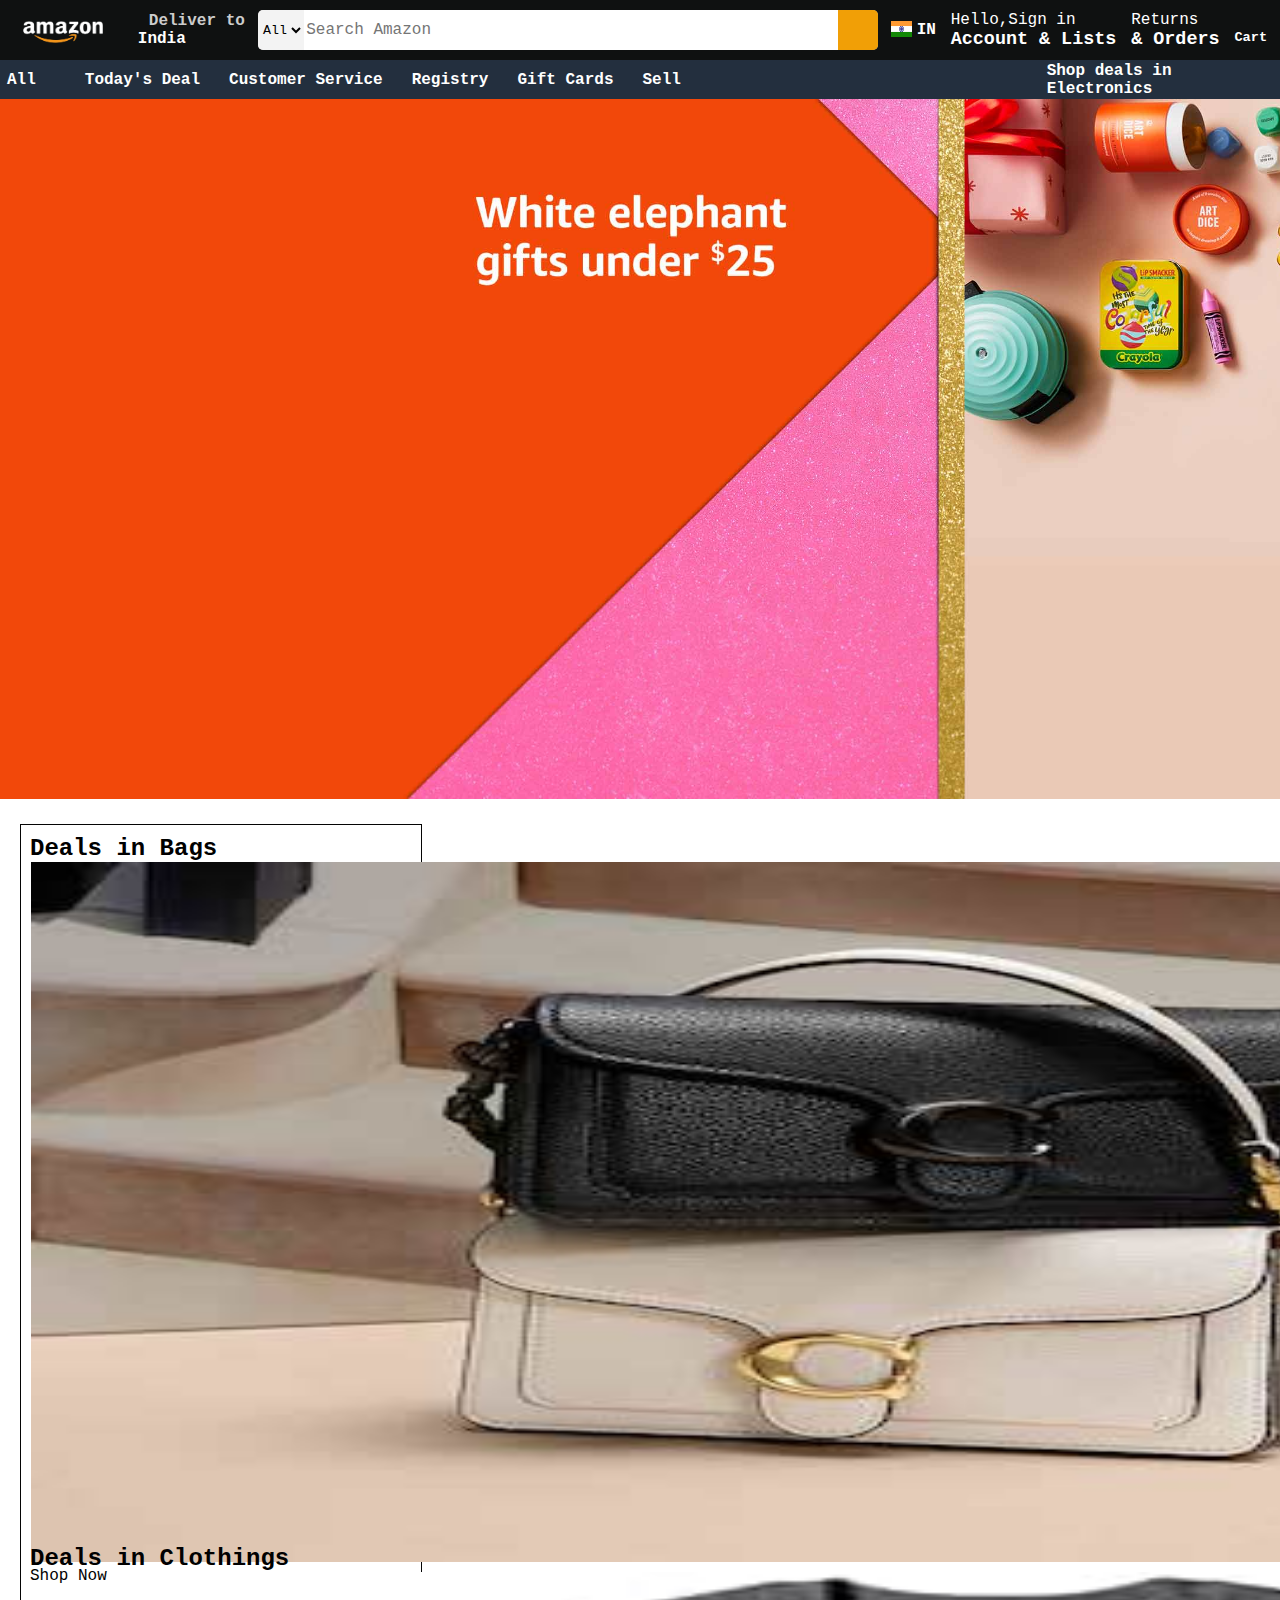
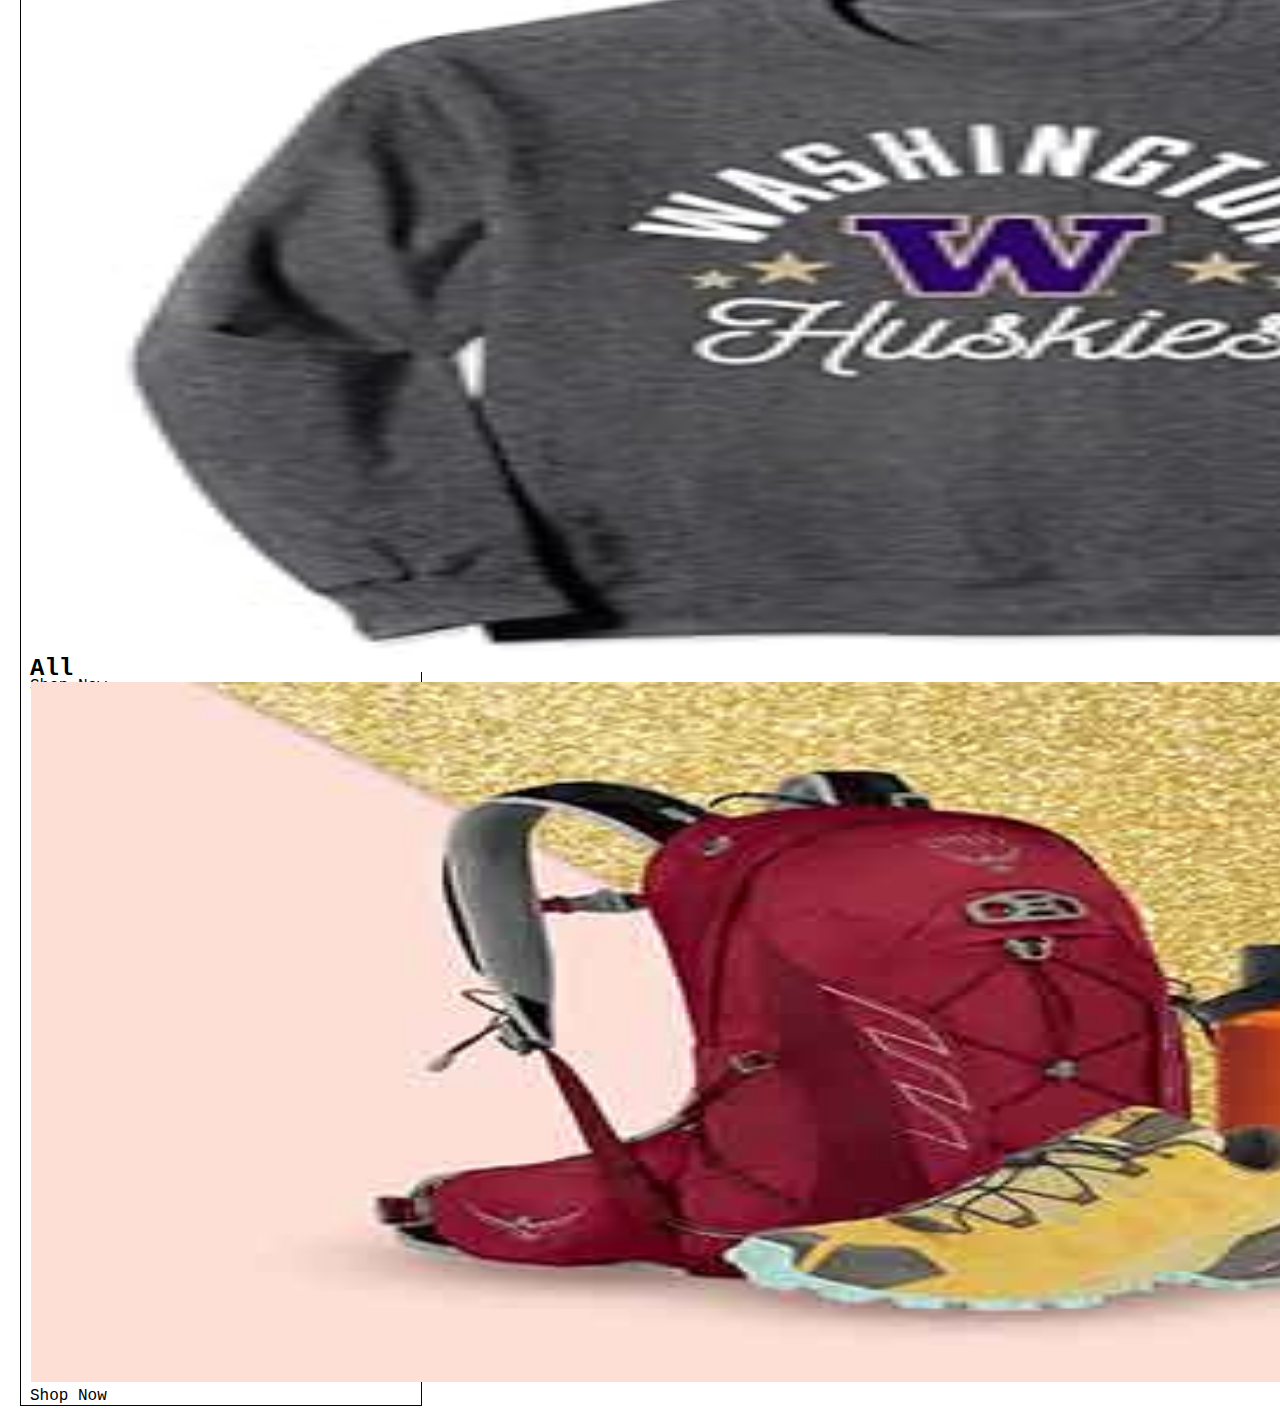
<file: index.html>
<!DOCTYPE html>
<html lang="en">
<head>
    <meta charset="UTF-8">
    <meta name="viewport" content="width=device-width, initial-scale=1.0">
    <title>Amazon</title>
    <link rel="icon" href="images\title_logo.jpg" type = "image/x-icon">
    <link rel="stylesheet" href="https://cdnjs.cloudflare.com/ajax/libs/font-awesome/6.4.2/css/all.min.css" integrity="sha512-z3gLpd7yknf1YoNbCzqRKc4qyor8gaKU1qmn+CShxbuBusANI9QpRohGBreCFkKxLhei6S9CQXFEbbKuqLg0DA==" crossorigin="anonymous" referrerpolicy="no-referrer" />
    <link rel="stylesheet" href="style.css">
</head>
<body>
    <header>
        <div class="nav-bar">
            <div class="nav-logo border">
                <div class="logo">
                    <img class="logo" src="images\amazon_logo.png">
                </div>                   
            </div>
            <div class="address border">
                <p class="deliver">Deliver to</p>
                <div class="icon">
                    <i class="fa-solid fa-location-dot"></i>
                    <p class="india">India</p>
                </div>
            </div>
            <div class="nav-search">
                <select class="search">
                    <option>All</option>
                </select>
                <input class="IP"  type="text" placeholder="Search Amazon">
                <div class="search-icon">
                    <button class="icon">
                        <i class="fa-solid fa-magnifying-glass"></i>
                    </button>
                </div>
            </div>
            <div class="count border">
                <img class="flag" src="images\Flag-India.png" >
                <p class="in">IN</p>
                <i class="fa-solid fa-caret-down"></i>
            </div>
            <div class="nav-signin border">
                <p><span>Hello,Sign in</span></p>
                <p class="acc">Account & Lists</p>
            </div>          
            <div class="nav-return border">
                <p><span>Returns</span></p>
                <p class="acc">& Orders</p>
            </div> 
            <div class="cart border">
                <i class="fa-solid fa-cart-shopping"></i>
                <p class="f">Cart</p>
            </div>
        </div>
        <div class="conav-bar ">
            <div class="all border">
                <i class="fa-solid fa-bars"></i>
                <p>All</p>
            </div>
            <div class="main-menu ">
                <p class="border">Today's Deal</p>
                <p class="border">Customer Service</p>
                <p class="border">Registry</p>
                <p class="border">Gift Cards</p>
                <p class="border">Sell</p>
            </div>
            <div class="last border">
                <p>Shop deals in Electronics</p>
            </div>

        </div>
    </header>
    <div class="hero-section">
        <img src="images\1st background.jpg">    
        <div class="boxes">
            <div class="boxa">
                <h2 class="deal">Deals in Bags</h2>
                <div>
                    <img class="box1" src="images\1.1" alt="bag image">
                </div>
                <p class="shop">
                    Shop Now
                </p>
            </div>
            <div class="boxa">
                <h2 class="deal">Deals in Clothings</h2>
                <div>
                    <img class="box2" src="images\1.2" alt="bag image">
                </div>
                <p class="shop">
                    Shop Now
                </p>
            </div>
            <div class="boxa">
                <h2 class="deal">All</h2>
                <div>
                    <img class="box3" src="images\1.3" alt="bag image">
                </div>
                <p class="shop">
                    Shop Now
                </p>
            </div>
        </div>    
    </div>
    </body>
</html>
</file>
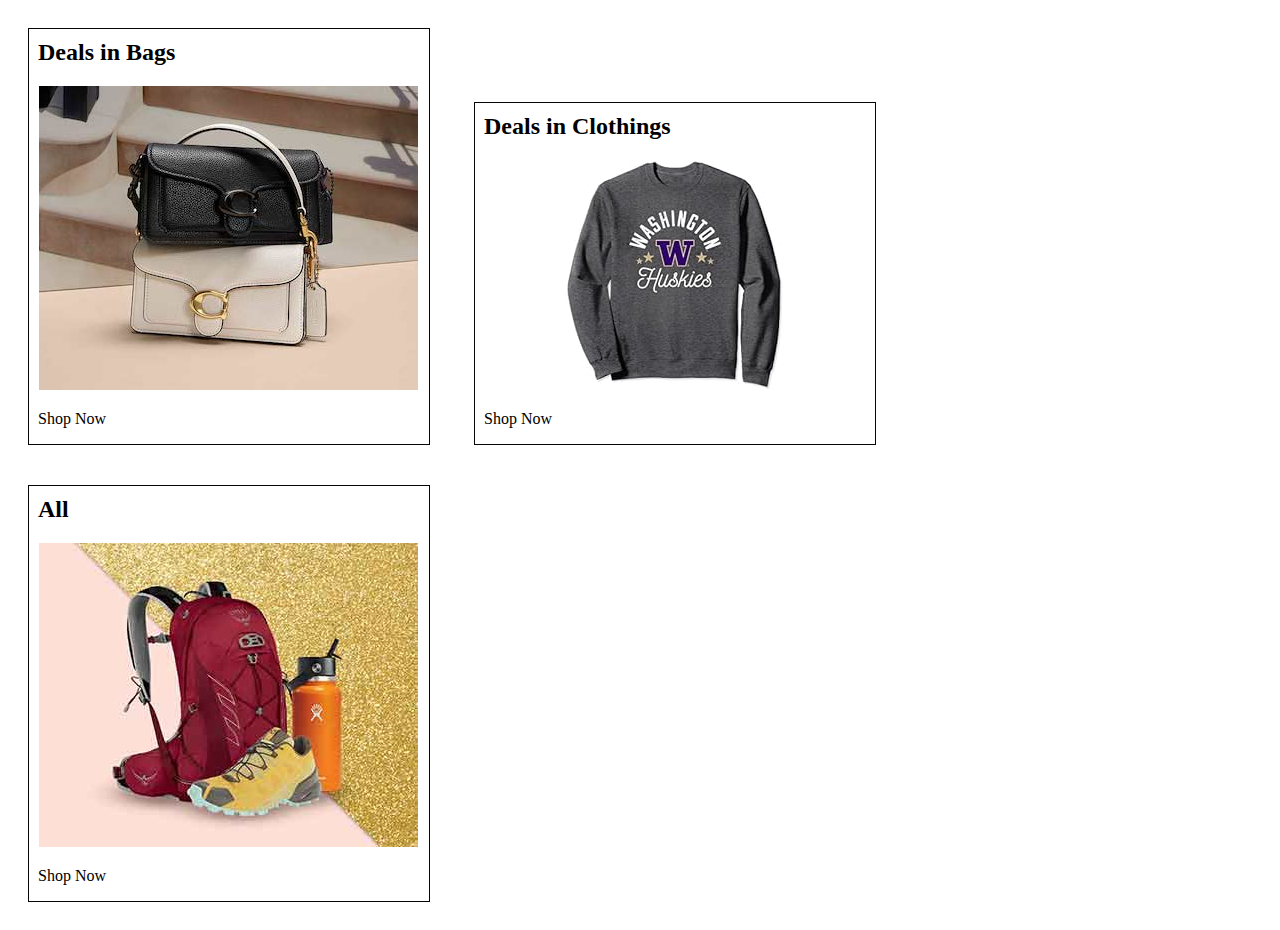
<file: box.html>
<!DOCTYPE html>
<html>
<head>
    <title>
        hello box
    </title>
    <link rel="stylesheet" href="box.css">
</head>
<body>
    <div class="boxa">
        <h2 class="deal">Deals in Bags</h2>
        <div>
            <img class="box1" src="images\1.1" alt="bag image">
        </div>
        <p class="shop">
            Shop Now
        </p>
    </div>
    <div class="boxa">
        <h2 class="deal">Deals in Clothings</h2>
        <div>
            <img class="box2" src="images\1.2" alt="bag image">
        </div>
        <p class="shop">
            Shop Now
        </p>
    </div>
    <div class="boxa">
        <h2 class="deal">All</h2>
        <div>
            <img class="box3" src="images\1.3" alt="bag image">
        </div>
        <p class="shop">
            Shop Now
        </p>
    </div>
    
</body>
</html>
</file>
<file: style.css>
/**All**/
*{
    margin: 0;
    font-family:Courier;
    border: border-box ;
}
/**Navbar**/
div.nav-bar{
    height: 60px;
    background-color: #0f1111;
    color: white;
    display: flex;
    align-items: center;
    justify-content: space-evenly;
}
/**2nd Navbar**/
div.conav-bar{
    background-color: #232f3e;
    height: 39px;
}

/**main Logo**/
/**First Box**/
div.nav-logo{
    height: 50px;
    width: 100px;
}
img.logo{
    margin-top: 2px;
    height: 50px;
    width: 100%;
    background-size: cover;
    transition: 0.5s;
}

.border {
    padding: 2px;        
}
.border:hover {
    cursor: pointer;
    border-style:solid;
    border-radius: 3px;
    border-width: 2px;
    border-color:white;
    border-style: visible;
}
/**2nd Box**/
p.deliver{
    color: #CCCCCC;
    margin-left: 21px;
    font-size: 0.85 rem;
    font-weight: 600;
}
div.icon{
    padding-right: 5px;
    margin-left: 8px;
    display: flex;
    align-items: center;

}
p.india{
    margin-left: 2px;
    color: #FFFFFF;
    font-weight: 800;
}

/**3rd Box**/
div.nav-search{
    background-color: #b6b0b0;
    height: 40px;
    width: 620px;
    border-width: 2px;
    border-color: #0f1111;
    border-radius: 5px;
    display: flex;
    justify-content: space-evenly;
}

div.nav-search:hover{
    border: 2px solid orange;
}
select.search{
    border-top-left-radius: 5px;
    border-bottom-left-radius: 5px;
    width: 50px;
    border: none;
    text-align: center;
    background-color: #F3F3F3;
}
.IP{
    font-size: 1rem;
    border: none;
    width: 570px;
}
button.icon{
    font-size: 1.25rem;
    border: none;
    border-top-right-radius: 5px;
    border-bottom-right-radius: 5px;
    width: 40px;
    height: 40px;
    background-color: rgb(241, 159, 6);
}
.count{
    display: flex;
}
.in{
    padding-left: 5px;
    font-weight: 600;
    font-size: 1rem;
    color: white;
}
.count i{
    color: #b6b0b0;
}
.flag{
    height: 16px;
    width: 21px;
}
.span{
    font-size: 0.7rem;
}
.acc{
    font-weight: 700;
    font-size: 1.15rem;
}

.cart i{
    font-size: 30px;
}
.cart{
    display: flex;
    font-weight: 500;
    font-size: 0.85rem;
}
p.f{
    margin-top: 15px;
    font-weight: 600;

}

div.conav-bar{
    align-items: center;
    justify-content: space-evenly;
    display: flex;
    color: white;
}

.all{
    display: flex;
    font-weight: 900;
    
}
.all p{
    margin-left: 5px;
    margin-right: 20px;
}
div.main-menu{
    font-weight: 600;
    display: flex;
    width: 80%;
    
}
div.main-menu p{
    margin-left: 25px;
}
.last{
    font-weight: bolder;
}

.hero-section img{
    height: 700px;
    width: 1773px;
    
}

div.boxes{
    display: inline-block;
  background-color: rgb(255, 255, 255);
  width: 300px;
  border: 1px solid rgb(5, 5, 5);
  padding: 50px;
  margin: 20px;
  padding-bottom: 0px;
}
img.box1,
img.box3,
img.box4{
    margin-left: -40px;
}
h2.deal{
    margin-left: -41px;
    margin-top: -40px;
}
p.shop{
    margin-left: -41px;
}
img.box2{
    margin-left: 40px ;
}

.footer{
    height: 26px;

    background-color:  #232f3e;
}
</file>
<file: box.css>
div.boxa {
    display: inline-block;
  background-color: rgb(255, 255, 255);
  width: 300px;
  border: 1px solid rgb(5, 5, 5);
  padding: 50px;
  margin: 20px;
  padding-bottom: 0px;
}
img.box1,
img.box3,
img.box4{
    margin-left: -40px;
}
h2.deal{
    margin-left: -41px;
    margin-top: -40px;
}
p.shop{
    margin-left: -41px;
}
img.box2{
    margin-left: 40px ;
}
</file>
